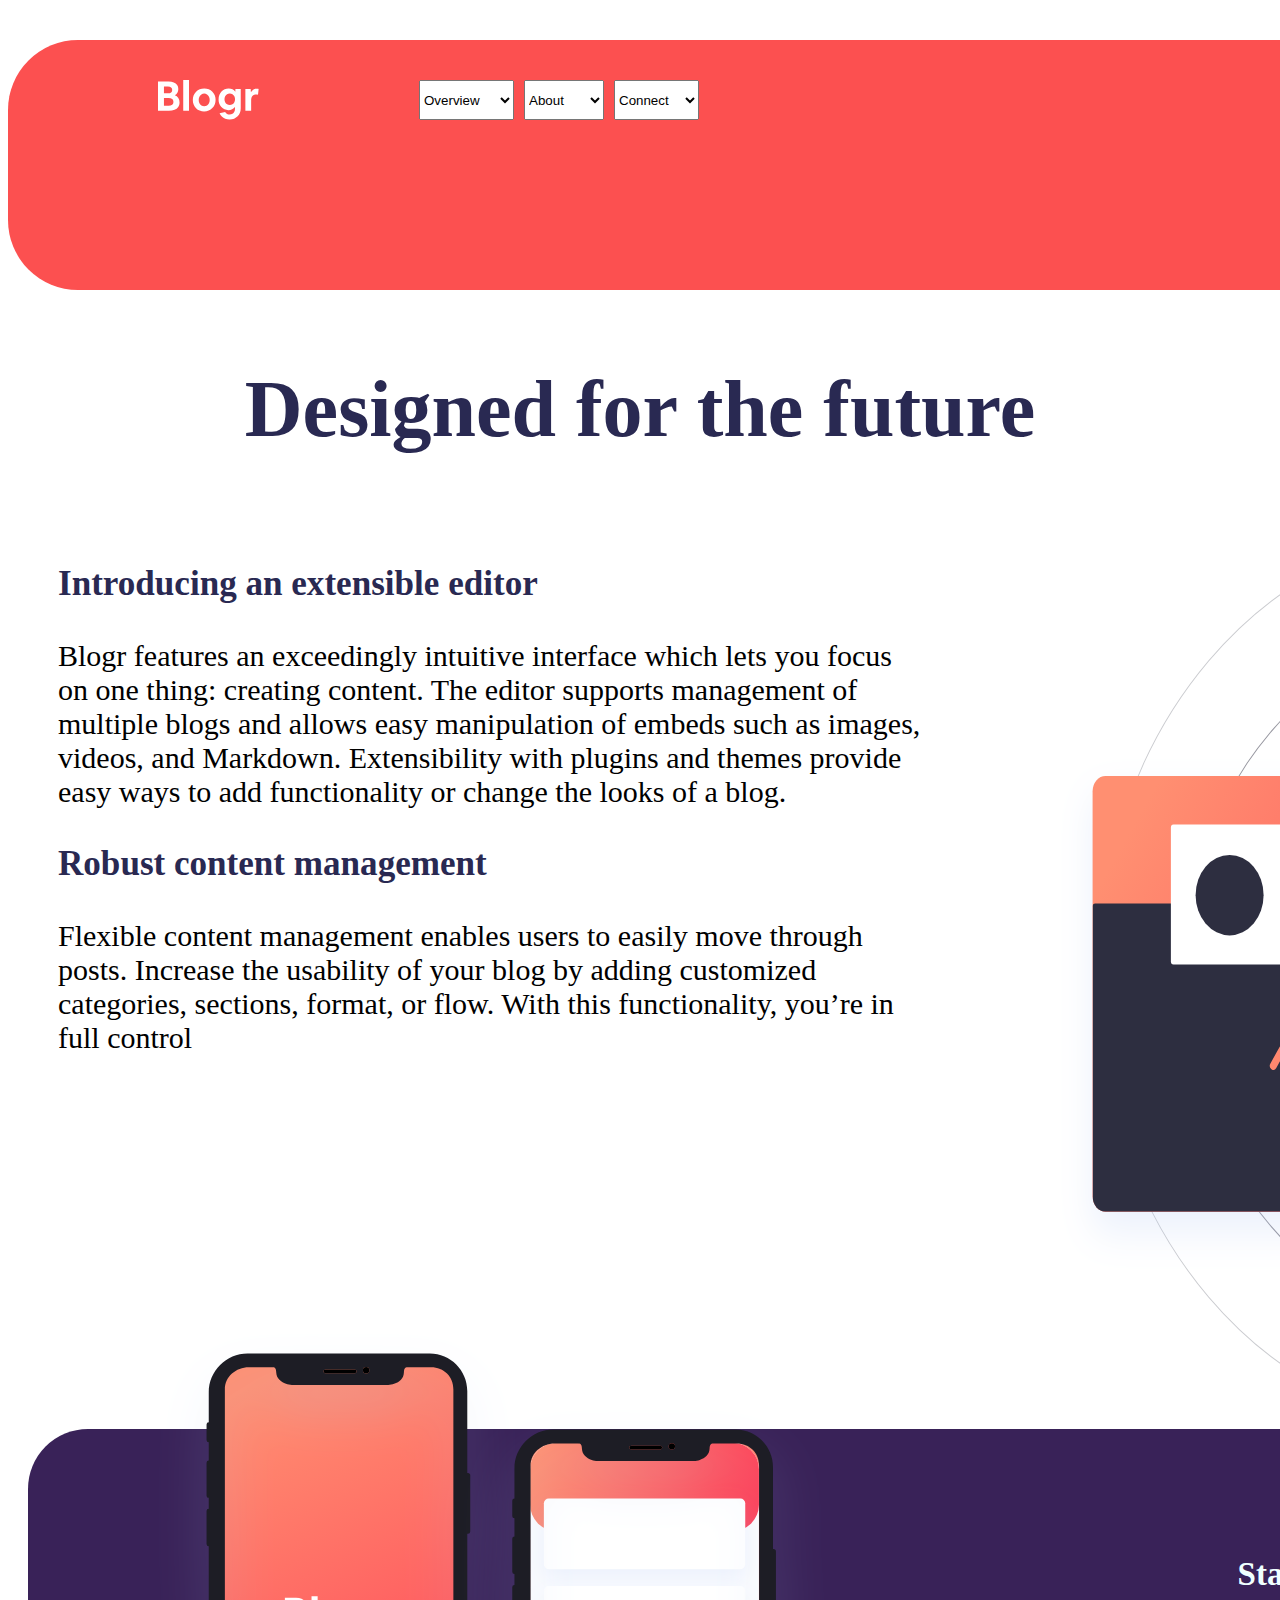
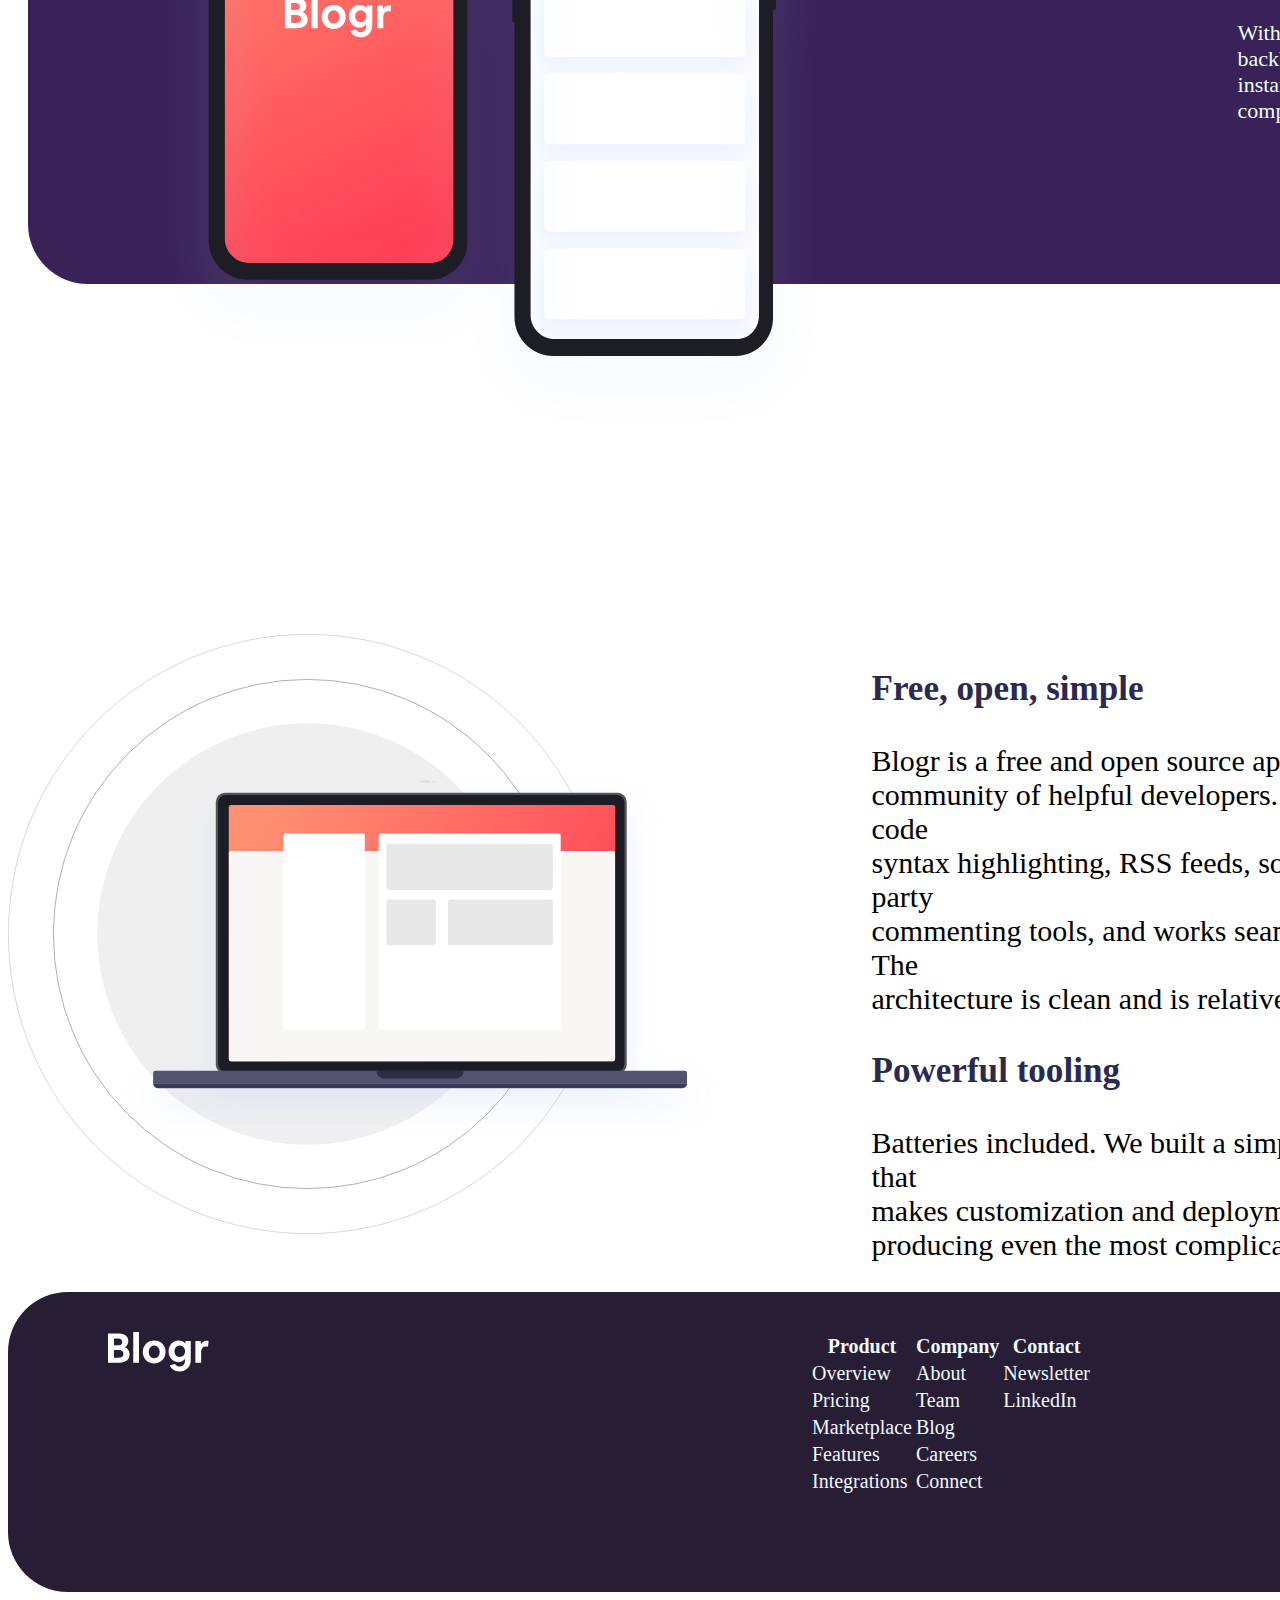
<file: Task5/index.html>
<!DOCTYPE html>
<html lang="en">
<head>
    <meta charset="UTF-8">
    <meta name="viewport" content="width=device-width, initial-scale=1.0">
    <LInk href="style.css" rel="stylesheet"></LInk>
    <title>Blogr Page</title>
</head>
<body>
    <nav>
        <div id="id1">
            <div id="id1o1" style="width: 500px;">
            <img src="images/logo.svg" alt="log" style="margin-top: 20px;">
            <div id="selectDiv" style=" margin-left: 160px; width: 270px;margin-top: 20px;
                    background-color: aliceblue; display: flex;background-color: rgb(252, 80, 80);
                    height: 40px; display: inline-flex; gap: 10px;">
           <select id="product" >
              <option disabled>Product</option>
              <option value="Overview">Overview</option>
              <option value="Pricing">Pricing</option>
             <option value="Marketplace">Marketplace</option>
             <option value="Features">Features</option>
             <option value="Integrations">Integrations</option>
           </select>
           <select id="product" name="Product">
              <option disabled>Company</option>
              <option value="About">About</option>
              <option value="Team ">Team </option>
             <option value="Blog ">Blog </option>
           </select>
           <select id="product" name="Product">
              <option value="">Connect</option>
              <option value="Newsletter  ">Newsletter  </option>
              <option value="LinkedIn ">LinkedIn </option>
           </select>
           </div>
        </div>
        <div id="id2" style="margin-left: 1400px; margin-bottom: 140px; background-color: aliceblue;
                             display: inline-flex; gap: 10px;background-color: rgb(252, 80, 80);height: 40px;">
            <button>Login </button>
           <button>Sign Up</button>
        </div>
        
        </div>
        
    </nav>
     <br><br><br>
    <h1 style="text-align: center; margin-top: 20px; font-size: 80px; color: rgb(41, 41, 82);">Designed for the future</h1>

    <div id="secSection">
        <div style=" font-size: 30px; width: 900px;">
            <h3 style="color: rgb(41, 41, 82);">Introducing an extensible editor</h3>
            <p>Blogr features an exceedingly intuitive interface which lets you focus<br>
               on one thing: creating content. The editor supports management of <br>
               multiple blogs and allows easy manipulation of embeds such as images, <br>
               videos, and Markdown. Extensibility with plugins and themes provide <br>
               easy ways to add functionality or change the looks of a blog.</p>

            <h3 style="color: rgb(41, 41, 82);">Robust content management </h3>
            <p>Flexible content management enables users to easily move through <br>
                posts. Increase the usability of your blog by adding customized <br>
                categories, sections, format, or flow. With this functionality, you’re in <br>
                full control</p>
        </div>
        <div style="">
            <img src="images/illustration-editor-desktop.svg" alt="Matlatsi's image" height="900px" width="800px">
        </div>
    </div>

    <div id="thirdSection" style="width: 1800px; height: 455px;">
        <div style="margin-left: 100px;" class="phones">
            <img src="images/illustration-phones.svg" alt="phones" style="margin-bottom: 20px; height: 700px;">
        </div>
        <div class="">

        </div>
        <div style="font-size: 22px; margin-left: 200px; margin-top: 100px; color: azure;">
            <h2>State of the Art Infrastructure</h2>
            <p>With reliability and speed in mind, worldwide data centers provide the <br>
               backbone for ultra-fast connectivity. This ensures your site will load <br>
               instantly, no matter where your readers are, keeping your site <br>
               competitive.</p>
        </div>
    </div>
    <div id="forthSection" style="width: 1800px;">
        <div>
            <img src="images/illustration-laptop-desktop.svg" alt="laptop" style="height: 600px;">
        </div>
        <div style="font-size: 30px; width: 800px; margin-left: 100px;">
            <h3 style="color: rgb(41, 41, 82);">Free, open, simple</h3>
            <p>Blogr is a free and open source application backed by a large <br>
               community of helpful developers. It supports features such as code <br>
               syntax highlighting, RSS feeds, social media integration, third-party <br>
               commenting tools, and works seamlessly with Google Analytics. The <br>
               architecture is clean and is relatively easy to learn.</p>

            <h3 style="color: rgb(41, 41, 82);">Powerful tooling</h3>
            <p>Batteries included. We built a simple and straightforward CLI tool that <br>
               makes customization and deployment a breeze, but capable of <br>
               producing even the most complicated sites.</p>
        </div>
    </div>

<footer>
    <div style="margin-top: 40px; margin-left: 100px;">
        <img src="images/logo.svg" alt="">
    </div>
    <div style="margin-left: 600px; font-size: 20px; margin-top: 40px;">
        <table style="width: 00px;">
            <thead>
                <tr>
                    <th>Product</th>
                    <th>Company</th>
                    <th>Contact</th>
                </tr>
            </thead>
            <tbody>
                <tr>
                    <td>Overview</td>
                    <td>About</td>
                    <td>Newsletter</td>
                </tr>
                <tr>
                    <td>Pricing</td>
                    <td>Team</td>
                    <td>LinkedIn</td>
                </tr>
                <tr>
                    <td>Marketplace</td>
                    <td>Blog</td>
                    <td></td>
                </tr>
                <tr>
                    <td>Features</td>
                    <td>Careers</td>
                    <td></td>
                </tr>
                <tr>
                    <td>Integrations</td>
                    <td>Connect</td>
                    <td></td>
                </tr>
            </tbody>
        </table>
    </div>
</footer>
</body>
</html>
</file>
<file: Task5/style.css>
nav{
   background-color: rgb(252, 80, 80);
   border-radius: 70px;
   width: 1800px;
    height: 250px;
   padding-left: 50px;
}

#id1{
    background-image: url(images/bg-pattern-intro-desktop.svg);

    margin-left: 100px;
    margin-top: 40px;
    margin-right: 500x; 
}
#id1o1{
    display: inline-flex;
    margin-top: 20px;
    width: 500px;
}
#secSection{
    display: inline-flex;
    gap: 100px;
    margin-left: 50px;
    height: 400px;
    margin-top: 20px;
}
#thirdSection{
    background-color: rgb(57, 34, 88);
    margin-top: 500px;
    display: flex;
    justify-content: space-between;
    gap: 10px;
    margin-left: 20px;
    border-radius: 60px;
    position: relative;
    padding-inline: 30px;

}

.phones {
    position: absolute;
    top: -100px;
}

#forthSection{
    
    margin-top: 350px;
    display: inline-flex;
    gap: 20px;
}
footer{
    background-color: rgb(39, 29, 53);
    color: aliceblue;
    display: inline-flex;
    width: 1880px;
    height: 300px;
    border-radius: 60px;
}
</file>
